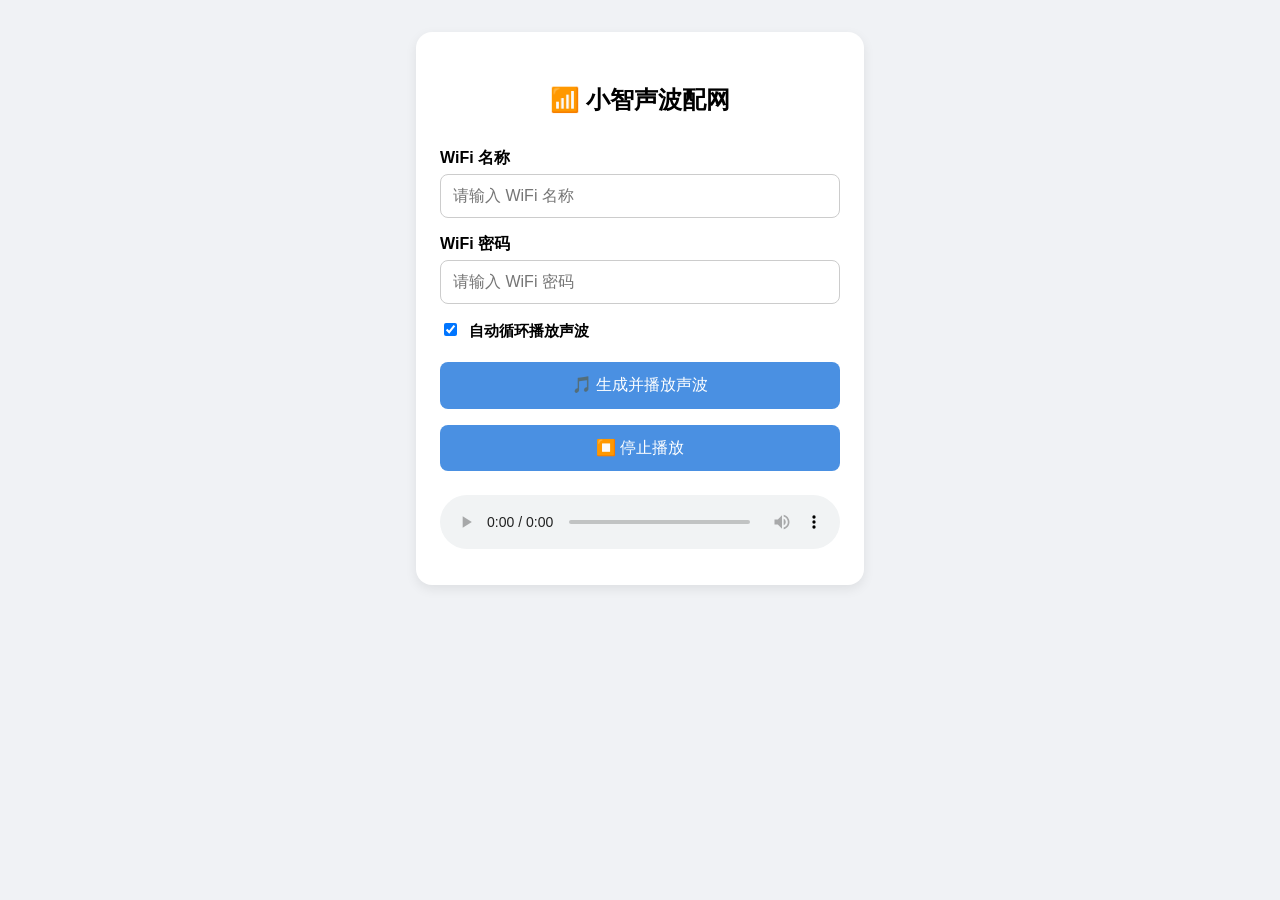
<file: scripts/sonic_wifi_config.html>
<!DOCTYPE html>
<html lang="zh">
<head>
  <meta charset="UTF-8" />
  <title>小智声波配网</title>
  <meta name="viewport" content="width=device-width, initial-scale=1.0" />
  <style>
    body {
      font-family: "Segoe UI", "PingFang SC", sans-serif;
      background: #f0f2f5;
      margin: 0;
      padding: 2rem 1rem;
      display: flex;
      justify-content: center;
    }
    .card {
      background: #fff;
      padding: 2rem 1.5rem;
      border-radius: 16px;
      box-shadow: 0 4px 12px rgba(0, 0, 0, 0.08);
      max-width: 400px;
      width: 100%;
    }
    h2 {
      text-align: center;
      margin-bottom: 2rem;
    }
    label {
      font-weight: bold;
      display: block;
      margin: 1rem 0 0.3rem;
    }
    input[type="text"],
    input[type="password"] {
      width: 100%;
      padding: 0.75rem;
      font-size: 1rem;
      border-radius: 8px;
      border: 1px solid #ccc;
      box-sizing: border-box;
    }
    input[type="checkbox"] {
      margin-right: 0.5rem;
    }
    .checkbox-container {
      margin-top: 1rem;
      font-size: 0.95rem;
    }
    button {
      width: 100%;
      margin-top: 1rem;
      padding: 0.8rem;
      font-size: 1rem;
      border: none;
      border-radius: 8px;
      background-color: #4a90e2;
      color: #fff;
      cursor: pointer;
      transition: background-color 0.2s;
    }
    button:hover {
      background-color: #357ab8;
    }
    button:active {
      background-color: #2f6ea2;
    }
    audio {
      margin-top: 1.5rem;
      width: 100%;
      outline: none;
    }
  </style>
</head>
<body>
  <div class="card">
    <h2>📶 小智声波配网</h2>
    <label for="ssid">WiFi 名称</label>
    <input id="ssid" type="text" value="" placeholder="请输入 WiFi 名称" />

    <label for="pwd">WiFi 密码</label>
    <input id="pwd" type="password" value="" placeholder="请输入 WiFi 密码" />

    <div class="checkbox-container">
      <label><input type="checkbox" id="loopCheck" checked /> 自动循环播放声波</label>
    </div>

    <button onclick="generate()">🎵 生成并播放声波</button>
    <button onclick="stopPlay()">⏹️ 停止播放</button>
    <audio id="player" controls></audio>
  </div>

  <script>
    const MARK = 1800;
    const SPACE = 1500;
    const SAMPLE_RATE = 44100;
    const BIT_RATE = 100;
    const START_BYTES = [0x01, 0x02];
    const END_BYTES = [0x03, 0x04];
    let loopTimer = null;

    function checksum(data) {
      return data.reduce((sum, b) => (sum + b) & 0xff, 0);
    }

    function toBits(byte) {
      const bits = [];
      for (let i = 7; i >= 0; i--) bits.push((byte >> i) & 1);
      return bits;
    }

    function afskModulate(bits) {
      const samplesPerBit = SAMPLE_RATE / BIT_RATE;
      const totalSamples = Math.floor(bits.length * samplesPerBit);
      const buffer = new Float32Array(totalSamples);
      for (let i = 0; i < bits.length; i++) {
        const freq = bits[i] ? MARK : SPACE;
        for (let j = 0; j < samplesPerBit; j++) {
          const t = (i * samplesPerBit + j) / SAMPLE_RATE;
          buffer[i * samplesPerBit + j] = Math.sin(2 * Math.PI * freq * t);
        }
      }
      return buffer;
    }

    function floatTo16BitPCM(floatSamples) {
      const buffer = new Uint8Array(floatSamples.length * 2);
      for (let i = 0; i < floatSamples.length; i++) {
        const s = Math.max(-1, Math.min(1, floatSamples[i]));
        const val = s < 0 ? s * 0x8000 : s * 0x7fff;
        buffer[i * 2] = val & 0xff;
        buffer[i * 2 + 1] = (val >> 8) & 0xff;
      }
      return buffer;
    }

    function buildWav(pcm) {
      const wavHeader = new Uint8Array(44);
      const dataLen = pcm.length;
      const fileLen = 36 + dataLen;

      const writeStr = (offset, str) => {
        for (let i = 0; i < str.length; i++) wavHeader[offset + i] = str.charCodeAt(i);
      };
      const write32 = (offset, value) => {
        wavHeader[offset] = value & 0xff;
        wavHeader[offset + 1] = (value >> 8) & 0xff;
        wavHeader[offset + 2] = (value >> 16) & 0xff;
        wavHeader[offset + 3] = (value >> 24) & 0xff;
      };
      const write16 = (offset, value) => {
        wavHeader[offset] = value & 0xff;
        wavHeader[offset + 1] = (value >> 8) & 0xff;
      };

      writeStr(0, 'RIFF');
      write32(4, fileLen);
      writeStr(8, 'WAVE');
      writeStr(12, 'fmt ');
      write32(16, 16);
      write16(20, 1);
      write16(22, 1);
      write32(24, SAMPLE_RATE);
      write32(28, SAMPLE_RATE * 2);
      write16(32, 2);
      write16(34, 16);
      writeStr(36, 'data');
      write32(40, dataLen);

      return new Blob([wavHeader, pcm], { type: 'audio/wav' });
    }

    function generate() {
      stopPlay();
      const ssid = document.getElementById('ssid').value.trim();
      const pwd = document.getElementById('pwd').value.trim();
      const dataStr = ssid + '\n' + pwd;
      const textBytes = Array.from(new TextEncoder().encode(dataStr));
      const fullBytes = [...START_BYTES, ...textBytes, checksum(textBytes), ...END_BYTES];

      let bits = [];
      fullBytes.forEach((b) => (bits = bits.concat(toBits(b))));

      const floatBuf = afskModulate(bits);
      const pcmBuf = floatTo16BitPCM(floatBuf);
      const wavBlob = buildWav(pcmBuf);

      const audio = document.getElementById('player');
      audio.src = URL.createObjectURL(wavBlob);
      audio.load();
      audio.play();

      // 修改了这里：使用 'ended' 事件来实现循环播放
      if (document.getElementById('loopCheck').checked) {
        audio.onended = function() {
          audio.currentTime = 0;  // 从头开始
          audio.play();           // 重新播放
        };
      }
    }

    function stopPlay() {
      const audio = document.getElementById('player');
      audio.pause();
      audio.onended = null;  // 清除事件监听
    }
  </script>
</body>
</html>
</file>
